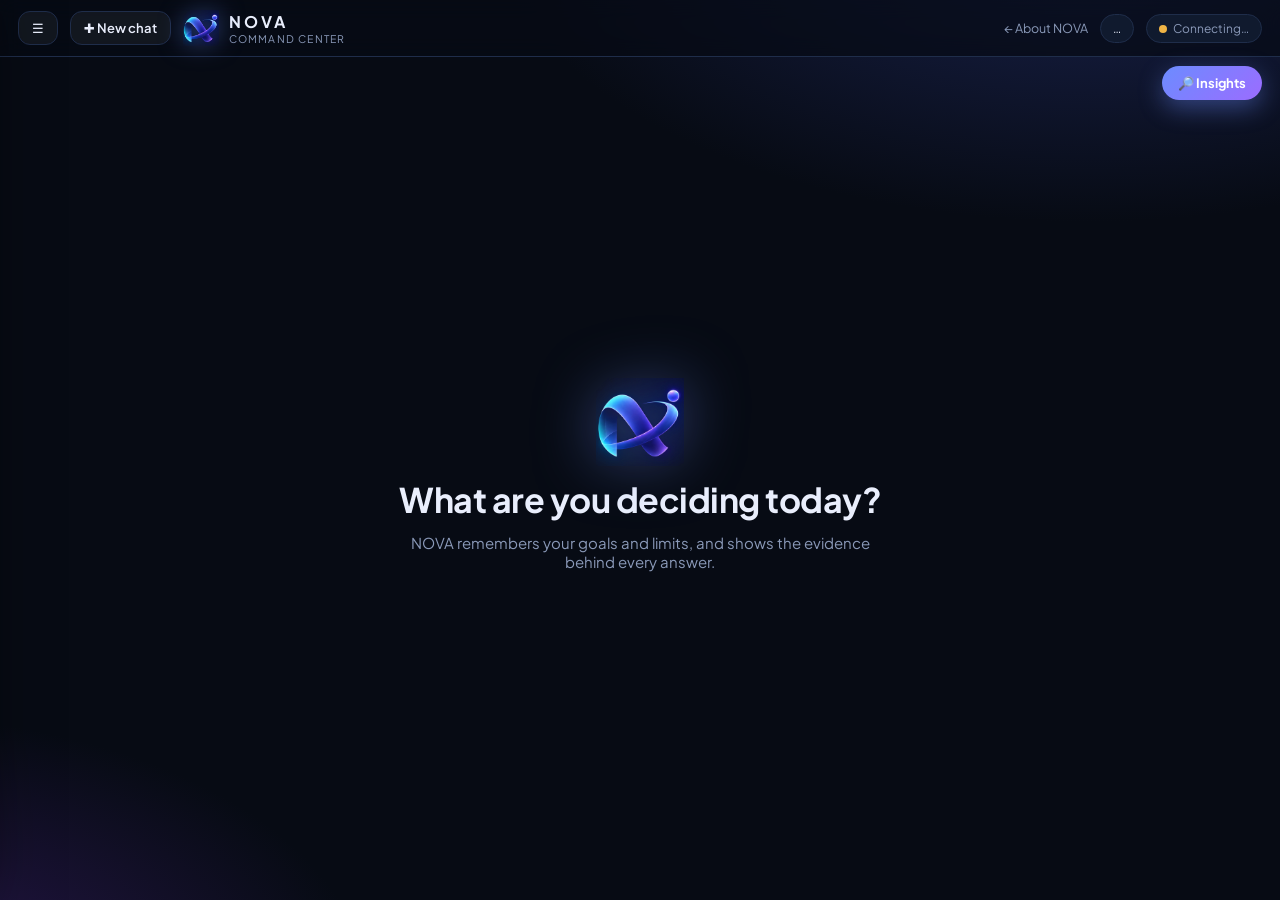
<file: frontend/app.html>
<!DOCTYPE html>
<html lang="en">
<head>
  <meta charset="UTF-8">
  <meta name="viewport" content="width=device-width, initial-scale=1">
  <title>NOVA</title>
  <link rel="icon" href="favicon.ico" sizes="any">
  <link rel="icon" type="image/png" href="favicon.png">
  <link rel="apple-touch-icon" href="apple-touch-icon.png">
  <link rel="preconnect" href="https://fonts.googleapis.com">
  <link rel="preconnect" href="https://fonts.gstatic.com" crossorigin>
  <link href="https://fonts.googleapis.com/css2?family=Plus+Jakarta+Sans:wght@400;500;600;700;800&display=swap" rel="stylesheet">
  <link rel="stylesheet" href="style.css">
</head>
<body>
<div class="app">

  <header class="topbar">
    <div class="top-left">
      <button class="icon-btn" id="openMemory" type="button" title="Chats and memory">☰</button>
      <button class="icon-btn" id="newChat" type="button" title="Start a new conversation">✚ New chat</button>
      <div class="brand">
        <img class="logo-img" src="nova-logo.png" alt="NOVA logo">
        <div><h1>NOVA</h1><p>Command Center</p></div>
      </div>
    </div>
    <div class="top-right">
      <a class="back-link" href="index.html">← About NOVA</a>
      <span class="user-chip" id="userChip">…</span>
      <button class="insights-pill" id="openInsights" type="button">🔎 Insights</button>
      <span class="status" id="status">Connecting…</span>
    </div>
  </header>

  <div class="grid">

    <aside class="drawer left" id="memoryDrawer">
      <div class="drawer-head"><h3>NOVA</h3><button class="icon-btn" data-close="1" type="button">✕</button></div>
      <div class="mtabs">
        <button class="mtab active" data-menu="chats" type="button">Chats</button>
        <button class="mtab" data-menu="memory" type="button">Memory</button>
      </div>

      <div id="paneChats">
        <button class="new-chat-btn" id="newChat2" type="button">✚ New chat</button>
        <div id="chatList" class="chat-list"></div>
      </div>

      <div id="paneMemory" class="hidden">
        <section class="stats">
          <div class="stat"><span class="stat-icon">🎯</span><div><b id="statGoals">–</b><small>Active goals</small></div></div>
          <div class="stat"><span class="stat-icon">🧭</span><div><b id="statConstraints">–</b><small>Constraints</small></div></div>
          <div class="stat"><span class="stat-icon">⚖️</span><div><b id="statDecisions">–</b><small>Decisions</small></div></div>
          <div class="stat"><span class="stat-icon">📄</span><div><b id="statDocs">–</b><small>Documents</small></div></div>
        </section>
        <div class="block">
          <div class="block-head"><h3>Goals</h3><button class="mini" data-add="goal">+ Add</button></div>
          <div id="goalsList" class="list"></div>
        </div>
        <div class="block">
          <div class="block-head"><h3>Constraints</h3><button class="mini" data-add="constraint">+ Add</button></div>
          <div id="constraintsList" class="list"></div>
        </div>
        <div class="block">
          <div class="block-head">
            <h3>Documents</h3>
            <label class="mini">+ Upload<input type="file" id="file" accept=".txt,.pdf" hidden></label>
          </div>
          <div id="docsList" class="list"></div>
        </div>
      </div>
    </aside>

    <main class="chatpanel">
      <div class="chatwrap">
        <div id="chat" class="chat"></div>
        <div class="empty-state" id="emptyState">
          <img src="nova-logo.png" alt="">
          <h2>What are you deciding today?</h2>
          <p>NOVA remembers your goals and limits, and shows the evidence behind every answer.</p>
</file>
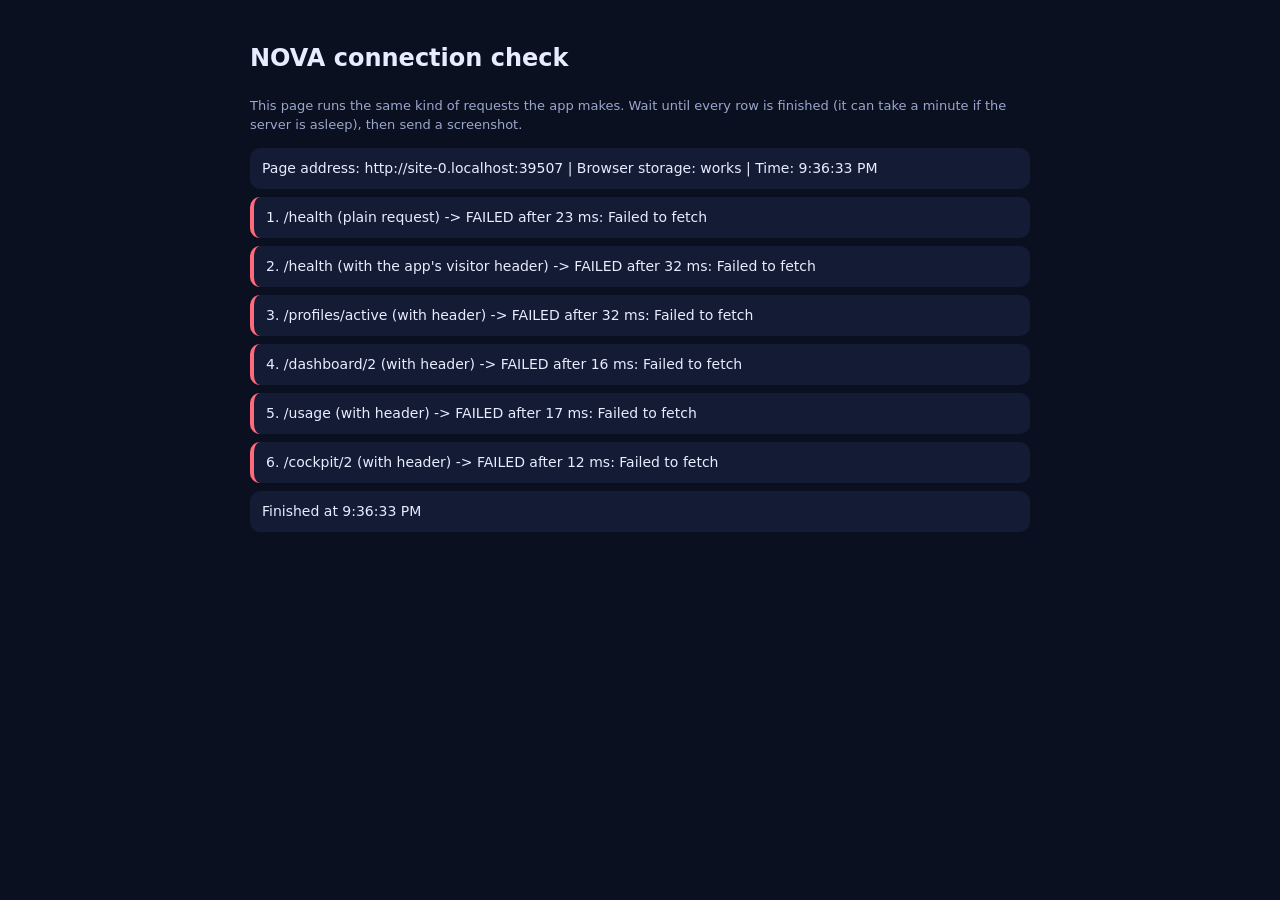
<file: frontend/check.html>
<!DOCTYPE html>
<html lang="en">
<head>
  <meta charset="UTF-8">
  <meta name="viewport" content="width=device-width, initial-scale=1">
  <title>NOVA connection check</title>
  <style>
    body { font-family: system-ui, Arial, sans-serif; background:#0b1020; color:#e8ecff; padding:20px; max-width:780px; margin:0 auto; line-height:1.5; }
    .row { padding:10px 12px; margin:8px 0; border-radius:10px; background:#141b34; word-break:break-word; font-size:14px; }
    .ok { border-left:4px solid #3ecf8e; }
    .bad { border-left:4px solid #ff6b7a; }
    .wait { border-left:4px solid #f0b445; }
    .small { color:#9aa7cc; font-size:13px; }
  </style>
</head>
<body>
  <h2>NOVA connection check</h2>
  <p class="small">This page runs the same kind of requests the app makes. Wait until every row is finished (it can take a minute if the server is asleep), then send a screenshot.</p>
  <div class="row" id="info"></div>
  <div id="out"></div>
  <div class="row" id="done">Starting...</div>

  <script>
    var BASE = "https://nova-decision-agent.onrender.com";
    var out = document.getElementById("out");
    var info = document.getElementById("info");

    var storage = "works";
    try { localStorage.setItem("nova_check", "1"); localStorage.removeItem("nova_check"); } catch (e) { storage = "BLOCKED"; }
    info.textContent = "Page address: " + location.origin + "  |  Browser storage: " + storage + "  |  Time: " + new Date().toLocaleTimeString();

    async function test(label, path, withHeader) {
      var d = document.createElement("div");
      d.className = "row wait";
      d.textContent = label + " ... running";
      out.appendChild(d);
      var t0 = performance.now();
      try {
        var opts = { cache: "no-store" };
        if (withHeader) opts.headers = { "X-Visitor-Id": "check-page" };
        var r = await fetch(BASE + path, opts);
        var ms = Math.round(performance.now() - t0);
        var body = "";
        try { body = (await r.text()).slice(0, 90); } catch (e) { body = ""; }
        d.className = "row " + (r.ok ? "ok" : "bad");
        d.textContent = label + " -> HTTP " + r.status + " in " + ms + " ms   " + body;
      } catch (e) {
        d.className = "row bad";
        d.textContent = label + " -> FAILED after " + Math.round(performance.now() - t0) + " ms: " + (e && e.message ? e.message : e);
      }
    }

    (async function () {
      await test("1. /health (plain request)", "/health", false);
      await test("2. /health (with the app's visitor header)", "/health", true);
      await test("3. /profiles/active (with header)", "/profiles/active", true);
      await test("4. /dashboard/2 (with header)", "/dashboard/2", true);
      await test("5. /usage (with header)", "/usage", true);
      await test("6. /cockpit/2 (with header)", "/cockpit/2", true);
      document.getElementById("done").textContent = "Finished at " + new Date().toLocaleTimeString();
    })();
  </script>
</body>
</html>
</file>
<file: frontend/style.css>
:root {
  --bg:#070b14; --bg2:#0d1424; --panel:#101a2e; --panel2:#15213a; --line:#1f2d4a;
  --text:#e9eefc; --muted:#8a99b8; --accent:#6c8cff; --accent2:#9b6cff;
  --good:#3ecf8e; --warn:#f0b445; --bad:#ff6b7a;
  --card:#101a2e; --soft:#15213a; --brand:#6c8cff; --brand2:#9b6cff; --mint:#3ecf8e; --shadow-sm:none;
}
* { box-sizing:border-box; }
html, body { height:100%; }
body {
  margin:0; color:var(--text); font-size:15px;
  font-family:"Plus Jakarta Sans", Inter, system-ui, "Segoe UI", Arial, sans-serif;
  background:
    radial-gradient(1000px 520px at 85% -10%, #1a2350 0%, transparent 60%),
    radial-gradient(900px 500px at -10% 110%, #2a1850 0%, transparent 55%),
    var(--bg);
}
.hidden { display:none !important; }
*::-webkit-scrollbar { width:8px; height:8px; }
*::-webkit-scrollbar-thumb { background:#243356; border-radius:99px; }
*::-webkit-scrollbar-track { background:transparent; }

/* frame */
.app { height:100vh; display:flex; flex-direction:column; }
.grid { flex:1; min-height:0; position:relative; }

/* top bar */
.topbar { display:flex; align-items:center; justify-content:space-between; gap:12px; padding:10px 18px; border-bottom:1px solid var(--line); background:rgba(7,11,20,.7); -webkit-backdrop-filter:blur(10px); backdrop-filter:blur(10px); }
.top-left, .top-right { display:flex; align-items:center; gap:12px; }
.brand { display:flex; gap:10px; align-items:center; }
.logo-img { width:36px; height:36px; object-fit:contain; filter:drop-shadow(0 0 12px rgba(108,140,255,.5)); }
h1 { margin:0; font-size:16px; letter-spacing:3px; }
.brand p { margin:0; font-size:10.5px; color:var(--muted); letter-spacing:1.2px; text-transform:uppercase; }
.icon-btn { background:rgba(255,255,255,.05); border:1px solid var(--line); color:var(--text); border-radius:12px; padding:8px 13px; font:inherit; font-size:13px; font-weight:600; cursor:pointer; }
.icon-btn:hover { border-color:var(--accent); }
.back-link { font-size:12.5px; color:var(--muted); text-decoration:none; }
.back-link:hover { color:var(--text); }
.user-chip, .status { background:var(--panel); border:1px solid var(--line); padding:6px 12px; border-radius:99px; font-size:12px; }
.status { color:var(--muted); }
.status::before { content:""; display:inline-block; width:8px; height:8px; border-radius:50%; background:var(--warn); margin-right:6px; }
.status.ok::before { background:var(--good); box-shadow:0 0 8px var(--good); }
.demo-banner { margin:8px 18px 0; background:rgba(240,180,69,.12); border:1px solid rgba(240,180,69,.4); color:#f0b445; border-radius:12px; padding:7px 14px; font-size:12.5px; text-align:center; }

/* chat column */
.chatpanel { height:100%; display:flex; flex-direction:column; max-width:840px; margin:0 auto; padding:0 18px; }
.chatwrap { position:relative; flex:1; min-height:0; display:flex; flex-direction:column; }
.chat { flex:1; min-height:0; overflow-y:auto; padding:24px 4px 12px; display:flex; flex-direction:column; gap:22px; }
#chat > .msg.bot:first-child { display:none; }

/* welcome screen */
.empty-state { position:absolute; inset:0; display:flex; flex-direction:column; align-items:center; justify-content:center; text-align:center; gap:12px; padding:20px 0; }
.empty-state img { width:88px; filter:drop-shadow(0 0 30px rgba(108,140,255,.55)); }
.empty-state h2 { margin:0; font-size:clamp(24px,3.4vw,34px); letter-spacing:-.5px; }
.empty-state p { margin:0; color:var(--muted); max-width:480px; }
.suggestions { display:grid; grid-template-columns:repeat(3,1fr); gap:10px; width:100%; max-width:720px; margin-top:14px; }
.suggestions button { text-align:left; background:rgba(255,255,255,.04); border:1px solid var(--line); color:var(--text); border-radius:14px; padding:14px 15px; font:inherit; font-size:13.5px; line-height:1.45; cursor:pointer; transition:transform .15s, border-color .15s, background .15s; }
.suggestions button:hover { border-color:var(--accent); background:rgba(108,140,255,.1); transform:translateY(-2px); }

/* messages */
@keyframes pop { from { opacity:0; transform:translateY(6px); } to { opacity:1; transform:none; } }
@keyframes pulse { 50% { opacity:.45; } }
.msg { position:relative; line-height:1.75; font-size:15.5px; animation:pop .25s ease-out; }
.msg.user { align-self:flex-end; max-width:82%; background:rgba(108,140,255,.16); border:1px solid rgba(108,140,255,.3); border-radius:20px 20px 6px 20px; padding:11px 17px; }
.msg.bot { align-self:stretch; padding-left:46px; min-height:34px; }
.msg.bot::before { content:"N"; position:absolute; left:0; top:0; width:32px; height:32px; border-radius:10px; background:linear-gradient(135deg,var(--accent),var(--accent2)); color:#fff; font-weight:800; font-size:14px; display:grid; place-items:center; box-shadow:0 4px 14px rgba(108,140,255,.4); }
.msg.sys { align-self:center; color:var(--muted); font-size:13px; padding:2px 0; animation:none; }
.msg.typing { color:var(--muted); font-style:italic; animation:pulse 1.4s ease-in-out infinite; }
.msg p { margin:0 0 12px; }
.msg p:last-child { margin-bottom:0; }
.msg h4 { margin:18px 0 8px; font-size:15.5px; font-weight:700; color:#b8c8ff; }
.msg ul, .msg ol { margin:6px 0 14px; padding-left:22px; }
.msg li { margin-bottom:6px; }
.msg hr { border:0; border-top:1px solid var(--line); margin:16px 0; }
.cite { font-size:11px; padding:1px 8px; border-radius:99px; background:#1b2a4d; color:#9db4ff; white-space:nowrap; }
.msg-actions { margin-top:12px; }
.msg-sources { margin-top:12px; display:flex; flex-wrap:wrap; gap:6px; }
.chip-btn { font:inherit; font-size:12px; padding:4px 11px; border-radius:99px; background:rgba(255,255,255,.05); border:1px solid var(--line); color:#b9c8ff; cursor:pointer; }
.chip-btn:hover { border-color:var(--accent); }

/* input box */
.dock { padding:8px 0 14px; }
.composer { display:flex; align-items:flex-end; gap:10px; background:var(--panel); border:1px solid var(--line); border-radius:22px; padding:10px 10px 10px 18px; box-shadow:0 10px 40px rgba(0,0,0,.35); transition:border-color .15s; }
.composer:focus-within { border-color:var(--accent); }
.composer textarea { flex:1; resize:none; background:transparent; border:0; outline:none; color:var(--text); font:inherit; font-size:15px; line-height:1.5; padding:8px 0; max-height:160px; }
.composer textarea::placeholder { color:#6b7a9c; }
.composer-actions { display:flex; align-items:center; gap:8px; }
.ghost-btn { background:rgba(255,255,255,.05); color:var(--text); border:1px solid var(--line); border-radius:999px; padding:8px 14px; font:inherit; font-size:13px; font-weight:600; cursor:pointer; }
.ghost-btn:hover { border-color:var(--accent); color:var(--accent); }
.ghost-btn:disabled { opacity:.5; cursor:not-allowed; }
#premortem { display:none; }
#send { width:40px; height:40px; border-radius:50%; border:0; color:#fff; font-size:18px; font-weight:700; background:linear-gradient(135deg,var(--accent),var(--accent2)); cursor:pointer; display:grid; place-items:center; box-shadow:0 6px 18px rgba(108,140,255,.35); }
#send:disabled { opacity:.45; cursor:not-allowed; }
.dock-note { text-align:center; color:var(--muted); font-size:11.5px; margin-top:8px; }

/* lab menu */
.lab-wrap { position:relative; }
.lab-menu { position:absolute; bottom:calc(100% + 12px); right:0; width:290px; background:#0c1426; border:1px solid var(--line); border-radius:14px; padding:6px; box-shadow:0 18px 40px rgba(0,0,0,.5); z-index:5; }
.lab-menu button { display:block; width:100%; text-align:left; background:transparent; border:0; color:var(--text); padding:10px 12px; border-radius:10px; cursor:pointer; font:inherit; font-weight:600; font-size:13.5px; }
.lab-menu button:hover { background:rgba(255,255,255,.07); }
.lab-menu small { display:block; margin-top:2px; color:var(--muted); font-weight:400; font-size:11.5px; }

/* usage meter */
.usage { margin:0 0 8px; padding:10px 14px; border-radius:12px; background:rgba(255,255,255,.04); border:1px solid var(--line); font-size:12.5px; }
.usage-top { display:flex; justify-content:space-between; gap:10px; margin-bottom:8px; color:var(--muted); }
.usage-top b { color:var(--text); }
.usage-top a { color:var(--accent); font-weight:600; }
.usage.empty { border-color:rgba(255,107,122,.5); }
.usage.empty .bar i { background:#ff6b7a; }

/* slide-over panels */
.drawer { position:fixed; top:0; bottom:0; width:min(400px,92vw); z-index:30; background:#0c1426; border:1px solid var(--line); padding:16px; overflow-y:auto; transition:transform .28s ease; box-shadow:0 0 60px rgba(0,0,0,.6); }
.drawer.left { left:0; transform:translateX(-105%); }
.drawer.right { right:0; transform:translateX(105%); }
.drawer.open { transform:none; }
.drawer-head { display:flex; justify-content:space-between; align-items:center; margin-bottom:14px; }
.drawer-head h3 { margin:0; font-size:15px; }
.scrim { position:fixed; inset:0; background:rgba(3,6,14,.65); z-index:20; -webkit-backdrop-filter:blur(2px); backdrop-filter:blur(2px); }

/* memory drawer */
.stats { display:grid; grid-template-columns:1fr 1fr; gap:8px; margin-bottom:18px; }
.stat { display:flex; gap:10px; align-items:center; background:var(--panel2); border:1px solid var(--line); border-radius:12px; padding:10px 12px; }
.stat-icon { font-size:18px; }
.stat b { display:block; font-size:18px; line-height:1.1; }
.stat small { color:var(--muted); font-size:11px; }
.block { margin-bottom:20px; }
.block-head { display:flex; justify-content:space-between; align-items:center; margin-bottom:8px; }
.block-head h3 { margin:0; font-size:12px; text-transform:uppercase; letter-spacing:1.2px; color:var(--muted); }
.mini { font-size:11.5px; color:var(--accent); background:transparent; border:1px solid var(--line); border-radius:8px; padding:3px 9px; cursor:pointer; }
.mini:hover { border-color:var(--accent); }
.mini.wide { width:100%; margin-bottom:10px; padding:8px; }
.mini:disabled { opacity:.5; cursor:not-allowed; }
.list { display:flex; flex-direction:column; gap:7px; }
.item { background:var(--panel2); border:1px solid var(--line); border-radius:10px; padding:9px 11px; font-size:13px; line-height:1.4; }
.item small { display:block; color:var(--muted); font-size:11.5px; margin-top:2px; }
.tag { display:inline-block; font-size:10.5px; padding:1px 7px; border-radius:99px; background:#1b2a4d; color:#a9b9e6; margin-right:6px; text-transform:uppercase; letter-spacing:.6px; }
.empty { color:var(--muted); font-size:12.5px; padding:4px 2px 8px; line-height:1.5; }

/* insights drawer */
.tabs { display:flex; gap:6px; margin-bottom:12px; }
.tab { flex:1; background:transparent; border:1px solid var(--line); color:var(--muted); border-radius:10px; padding:7px 6px; font:inherit; font-size:12px; cursor:pointer; }
.tab.active { background:var(--panel2); color:var(--text); border-color:var(--accent); }
.card { background:var(--panel2); border:1px solid var(--line); border-left:3px solid var(--accent2); border-radius:12px; padding:10px 12px; margin-bottom:9px; font-size:12.5px; line-height:1.5; }
.card h5 { margin:0 0 5px; font-size:12px; color:#a9bcff; display:flex; justify-content:space-between; gap:8px; }
.card p { margin:0 0 6px; color:#c9d3ec; }
.meta { color:var(--muted); font-size:11px; font-weight:400; }
.card h5 .meta { white-space:nowrap; }
.card.good { border-left-color:var(--good); }
.card.bad { border-left-color:var(--bad); }
.card.pending { border-left-color:var(--warn); }
.badge { font-size:10.5px; padding:2px 8px; border-radius:99px; border:1px solid var(--line); white-space:nowrap; height:fit-content; }
.badge.good { color:var(--good); border-color:rgba(62,207,142,.4); }
.badge.bad { color:var(--bad); border-color:rgba(255,107,122,.4); }
.badge.warn { color:var(--warn); border-color:rgba(240,180,69,.4); }
details.also { margin-top:10px; }
details.also summary { cursor:pointer; color:var(--muted); font-size:12px; padding:6px 2px; }
.mini-stats { display:grid; grid-template-columns:repeat(4,1fr); gap:8px; margin:8px 0 10px; text-align:center; }
.mini-stats b { display:block; font-size:18px; }
.mini-stats small { color:var(--muted); font-size:11px; }

/* plans */
.progress-card { background:var(--soft); border:1px solid var(--line); border-radius:12px; padding:11px 13px; margin-bottom:12px; }
.progress-top { display:flex; justify-content:space-between; font-size:12.5px; margin-bottom:8px; }
.progress-top span { color:var(--accent); font-weight:700; }
.bar { height:8px; background:#1f2d4a; border-radius:99px; overflow:hidden; }
.bar i { display:block; height:100%; background:linear-gradient(90deg,var(--brand),var(--mint)); border-radius:99px; transition:width .4s ease; }
.plan { background:var(--card); border:1px solid var(--line); border-radius:14px; padding:12px 13px; margin-bottom:12px; }
.plan.complete { border-color:rgba(62,207,142,.45); }
.plan h5 { margin:0 0 2px; font-size:13px; display:flex; justify-content:space-between; gap:8px; }
.plan .sub { color:var(--muted); font-size:11.5px; margin-bottom:9px; line-height:1.4; }
.task { display:flex; gap:9px; align-items:flex-start; padding:7px 2px; font-size:12.5px; line-height:1.45; cursor:pointer; border-top:1px dashed var(--line); }
.task input { margin-top:3px; accent-color:var(--brand); width:15px; height:15px; flex:none; cursor:pointer; }
.task.done span { color:var(--muted); text-decoration:line-through; }

/* forms */
.modal { position:fixed; inset:0; background:rgba(3,6,14,.72); display:grid; place-items:center; z-index:50; }
.modal-card { width:min(440px,92vw); background:var(--panel); border:1px solid var(--line); border-radius:16px; padding:20px; }
.modal-card h3 { margin:0 0 14px; }
.field { display:block; margin-bottom:12px; }
.field span { display:block; font-size:12px; color:var(--muted); margin-bottom:5px; }
.field input, .field textarea, .field select { width:100%; background:var(--bg2); color:var(--text); border:1px solid var(--line); border-radius:10px; padding:10px 12px; font:inherit; }
.field input:focus, .field textarea:focus, .field select:focus { outline:none; border-color:var(--accent); }
.modal-error { color:var(--bad); font-size:12.5px; min-height:18px; margin-bottom:8px; }
.modal-actions { display:flex; justify-content:flex-end; gap:10px; }
.ghost { background:transparent; color:var(--muted); border:1px solid var(--line); border-radius:10px; padding:9px 16px; font:inherit; cursor:pointer; }
.primary { background:linear-gradient(135deg,var(--accent),var(--accent2)); color:#fff; border:0; border-radius:10px; padding:9px 18px; font:inherit; font-weight:600; cursor:pointer; }
.primary:disabled { opacity:.6; cursor:not-allowed; }

/* public demo mode */
body.demo [data-add], body.demo label.mini, body.demo [data-saveplan], body.demo [data-outcome] { display:none !important; }
body.demo .task { pointer-events:none; }

/* small screens */
@media (max-width:760px) {
  .suggestions { grid-template-columns:1fr; }
  .back-link, .user-chip { display:none; }
  .msg.user { max-width:92%; }
}
/* floating Insights button, wider Insights panel */
.insights-pill { position:fixed; top:66px; right:18px; z-index:15; background:linear-gradient(135deg,var(--accent),var(--accent2)); color:#fff; border:0; border-radius:999px; padding:9px 16px; font:inherit; font-size:13px; font-weight:700; cursor:pointer; box-shadow:0 8px 24px rgba(108,140,255,.4); transition:transform .15s; }
.insights-pill:hover { transform:translateY(-1px); }
.drawer.right { width:min(580px,95vw); }
.demo-banner { margin-right:150px; }

/* chats and memory menu */
.mtabs { display:flex; gap:6px; margin-bottom:14px; }
.mtab { flex:1; background:transparent; border:1px solid var(--line); color:var(--muted); border-radius:10px; padding:8px 6px; font:inherit; font-size:13px; font-weight:600; cursor:pointer; }
.mtab.active { background:var(--panel2); color:var(--text); border-color:var(--accent); }
.new-chat-btn { width:100%; padding:11px; border-radius:12px; border:1px dashed var(--accent); background:rgba(108,140,255,.08); color:var(--text); font:inherit; font-weight:700; cursor:pointer; margin-bottom:12px; }
.new-chat-btn:hover { background:rgba(108,140,255,.18); }
.chat-list { display:flex; flex-direction:column; gap:6px; }
.chat-item { display:grid; grid-template-columns:1fr auto auto; align-items:center; gap:8px; padding:10px 12px; border-radius:12px; border:1px solid transparent; cursor:pointer; background:rgba(255,255,255,.03); }
.chat-item:hover { border-color:var(--line); background:rgba(255,255,255,.06); }
.chat-item.active { border-color:var(--accent); }
.chat-title { font-size:13.5px; white-space:nowrap; overflow:hidden; text-overflow:ellipsis; }
.chat-item small { color:var(--muted); font-size:11px; }
.chat-del { background:transparent; border:0; cursor:pointer; opacity:.5; font-size:13px; }
.chat-del:hover { opacity:1; }

/* starter cards */
.starters { display:grid; grid-template-columns:repeat(2,1fr); gap:10px; width:100%; max-width:640px; margin-top:16px; }
.starter { text-align:left; background:rgba(255,255,255,.04); border:1px solid var(--line); color:var(--text); border-radius:16px; padding:15px 16px; font:inherit; cursor:pointer; transition:transform .15s, border-color .15s, background .15s; }
.starter b { display:block; font-size:14.5px; margin-bottom:3px; }
.starter span { display:block; font-size:12.5px; color:var(--muted); line-height:1.4; }
.starter:hover { border-color:var(--accent); background:rgba(108,140,255,.1); transform:translateY(-2px); }

@media (max-width:760px) {
  .starters { grid-template-columns:1fr; }
  .insights-pill { top:auto; bottom:118px; right:14px; }
  .demo-banner { margin-right:18px; }
}
/* chat menu */
.chat-more { background:transparent; border:0; color:var(--muted); font-size:18px; line-height:1; cursor:pointer; padding:0 6px; border-radius:6px; }
.chat-more:hover { color:var(--text); background:rgba(255,255,255,.08); }
.chat-menu { position:fixed; z-index:60; width:170px; background:#0c1426; border:1px solid var(--line); border-radius:12px; padding:5px; box-shadow:0 14px 34px rgba(0,0,0,.55); }
.chat-menu button { display:block; width:100%; text-align:left; background:transparent; border:0; color:var(--text); padding:9px 11px; border-radius:8px; font:inherit; font-size:13px; cursor:pointer; }
.chat-menu button:hover { background:rgba(255,255,255,.07); }
.chat-menu button.danger { color:#ff8f9c; }
.chat-rename { width:100%; background:var(--bg2); color:var(--text); border:1px solid var(--accent); border-radius:8px; padding:5px 8px; font:inherit; font-size:13.5px; outline:none; }
/* decision cockpit */
.ck-item { border-top:1px dashed var(--line); padding:10px 0; font-size:12.5px; }
.ck-item.confirmed .ck-text { color:var(--good); }
.ck-item.refuted .ck-text { color:var(--bad); text-decoration:line-through; }
.ck-top { display:flex; gap:8px; align-items:flex-start; margin-bottom:4px; }
.ck-text { line-height:1.45; }
.ck-conf { display:block; margin:6px 0; color:var(--muted); }
.ck-conf select, .ck-note { background:var(--bg2); color:var(--text); border:1px solid var(--line); border-radius:8px; padding:4px 8px; font:inherit; font-size:12px; }
.ck-note { width:100%; margin:6px 0; }
.ck-actions { display:flex; flex-wrap:wrap; gap:6px; margin-top:6px; }
.ck-verdict { margin:10px 0; padding:10px 12px; border-radius:10px; background:rgba(108,140,255,.08); border:1px solid var(--line); font-size:12.5px; line-height:1.55; }
.ck-verdict p { margin:0 0 6px; }
/* messages must never shrink, so long answers can't overlap */
.chat > .msg { flex-shrink:0; }
/* scroll bar at the edge of the window, chat stays centred */
.chatpanel { max-width:none; padding:0; }
.chat { padding:24px max(18px, calc((100% - 840px) / 2)) 12px; }
.dock { width:100%; max-width:840px; margin:0 auto; padding:8px 18px 14px; }
/* agent trail */
.trail { margin-top:12px; font-size:12.5px; }
.trail summary { cursor:pointer; color:var(--muted); padding:4px 0; }
.trail summary:hover { color:var(--text); }
.trail-row { display:grid; grid-template-columns:26px 1fr; gap:8px; padding:7px 0; border-top:1px dashed var(--line); line-height:1.5; }
.trail-row span { color:var(--muted); }
.trail-row b { color:var(--text); }
.trail-row.good b { color:var(--good); }
.trail-row.warn b { color:var(--warn); }
/* demo only: hint about the sample profile */
.demo-hint { margin-top:14px; padding:12px 16px; border-radius:14px; background:rgba(108,140,255,.08); border:1px solid var(--line); font-size:13px; line-height:1.5; color:var(--muted); max-width:640px; }
.demo-hint b { color:var(--text); }
.demo-hint-actions { display:flex; flex-wrap:wrap; gap:8px; justify-content:center; margin-top:10px; }
/* short screens: the welcome screen scrolls instead of overlapping the banner and the input box */
.empty-state { overflow-y:auto; justify-content:flex-start; padding:12px 0 20px; }
.empty-state::before, .empty-state::after { content:""; flex:1 1 0; min-height:0; }
@media (max-height:760px) {
  .empty-state img { width:56px; }
  .empty-state h2 { font-size:24px; }
  .empty-state p { font-size:13.5px; }
  .starter { padding:10px 14px; }
  .starter span { display:none; }
  .demo-hint { margin-top:6px; padding:10px 14px; font-size:12px; }
}
.wake-note { margin-top:10px; font-size:12.5px; color:var(--warn); text-align:center; max-width:520px; }
/* ---------- Phone compact fit ---------- */
@media (max-width: 600px) {
  /* orange demo banner: smaller and tighter */
  .demo-banner {
    font-size: 11px;
    line-height: 1.35;
    padding: 7px 10px;
    margin: 6px 10px;
  }

  /* welcome screen: tighter heading */
  .empty-state h1,
  .empty-state h2 {
    font-size: 20px;
    margin: 6px 0;
  }
  .empty-state p {
    font-size: 12px;
    margin: 0 0 8px;
  }

  /* four starter cards in a 2 x 2 grid instead of four tall rows */
  .starters {
    display: grid;
    grid-template-columns: 1fr 1fr;
    gap: 8px;
    padding: 0 10px;
  }
  .starter {
    padding: 10px;
    font-size: 13px;
    min-height: 0;
  }

  /* sample-profile box: smaller text, buttons side by side */
  .demo-hint {
    font-size: 11.5px;
    line-height: 1.4;
    padding: 10px;
    margin: 8px 10px;
  }
  .demo-hint-actions {
    display: flex;
    gap: 6px;
    flex-wrap: wrap;
    margin-top: 6px;
  }
  .demo-hint-actions .chip-btn {
    font-size: 11.5px;
    padding: 6px 10px;
  }

  /* message box stays tidy at the bottom */
  .dock {
    padding: 6px 10px 10px;
  }
}
/* ---------- Phone: fixed top bar, compact header, pill off the text ---------- */
@media (max-width: 600px) {
  /* only the chat area scrolls, not the whole page */
  html, body {
    height: 100%;
    overflow: hidden;
  }
  .app {
    height: 100dvh;
    display: flex;
    flex-direction: column;
    overflow: hidden;
  }
  .grid {
    flex: 1;
    min-height: 0;
  }
  .chatpanel {
    height: 100%;
    min-height: 0;
  }
  .chatwrap {
    flex: 1;
    min-height: 0;
    overflow: hidden;
  }

  /* slim top bar */
  .topbar {
    padding: 8px 10px;
    gap: 6px;
  }
  .top-left {
    gap: 8px;
    min-width: 0;
  }
  .top-right {
    gap: 6px;
    flex-shrink: 0;
  }
  .icon-btn {
    white-space: nowrap;
    padding: 6px 10px;
    font-size: 12px;
  }
  .brand {
    gap: 6px;
    min-width: 0;
  }
  .logo-img {
    width: 30px;
    height: 30px;
  }
  .brand h1 {
    font-size: 14px;
    letter-spacing: 0.12em;
    margin: 0;
  }
  .brand p {
    display: none;
  }
  .status {
    font-size: 11px;
    padding: 5px 9px;
    white-space: nowrap;
  }

  /* Insights button: smaller, and the page leaves room so it never covers text */
  .insights-pill {
    bottom: 92px;
    right: 10px;
    padding: 7px 12px;
    font-size: 11.5px;
  }
  .empty-state {
    padding-bottom: 64px;
  }

  /* Lab menu stays inside the screen */
  .lab-menu {
    max-width: calc(100vw - 24px);
  }
}
/* ---------- Phone: Insights lives in the top bar ---------- */
@media (max-width: 600px) {
  .top-right .insights-pill {
    position: static;
    padding: 6px 10px;
    font-size: 11.5px;
    box-shadow: none;
  }
  .brand h1 {
    display: none;
  }
  .empty-state {
    padding-bottom: 12px;
  }
}
</file>
